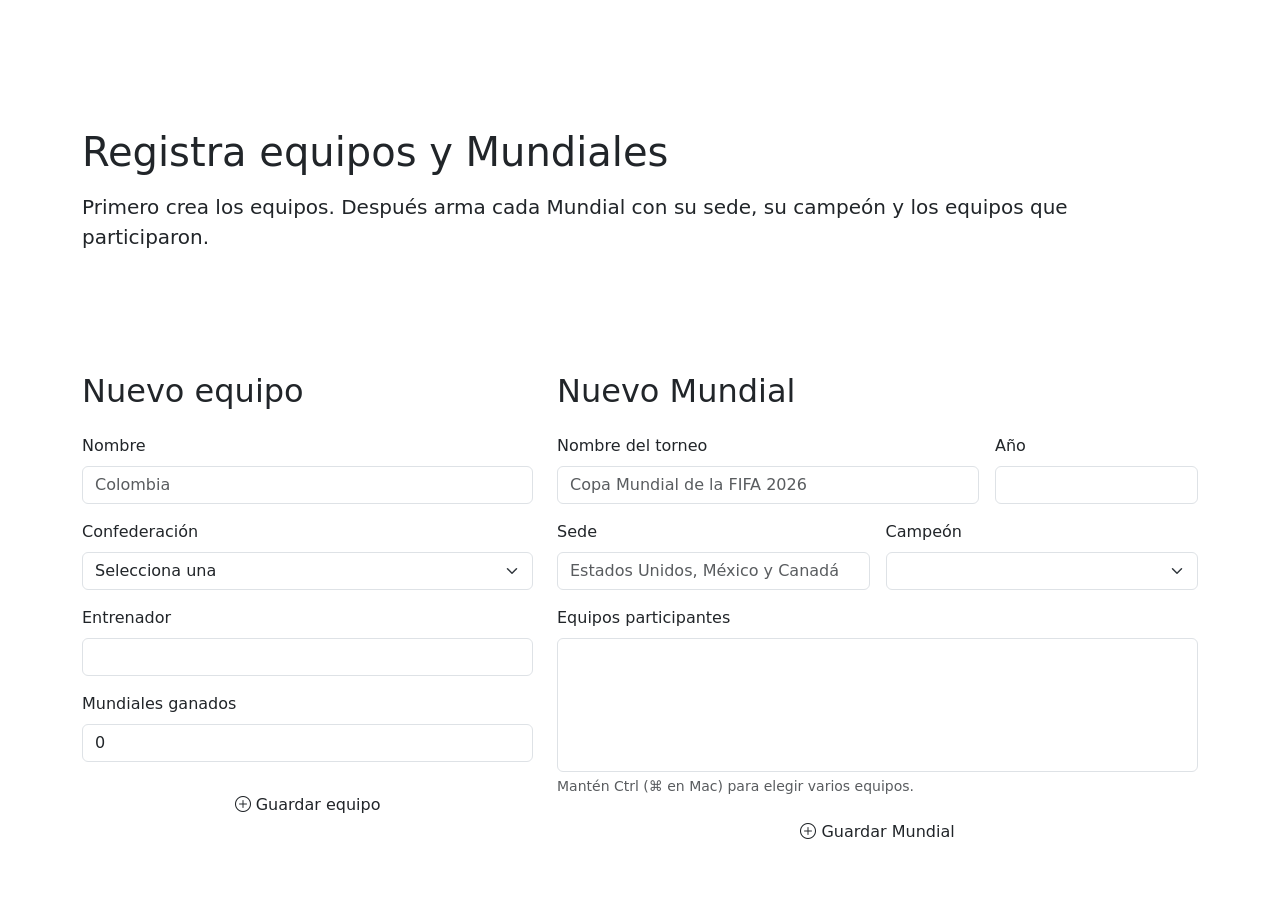
<file: target/classes/templates/index.html>
<!DOCTYPE html>
<html lang="es" xmlns:th="http://www.thymeleaf.org">
<head>
<meta charset="UTF-8">
<meta name="viewport" content="width=device-width, initial-scale=1">
<link href="https://cdn.jsdelivr.net/npm/bootstrap@5.3.3/dist/css/bootstrap.min.css" rel="stylesheet">
<link href="https://cdn.jsdelivr.net/npm/bootstrap-icons@1.11.3/font/bootstrap-icons.min.css" rel="stylesheet">
<link href="https://fonts.googleapis.com/css2?family=Barlow:wght@400;500;600&family=Barlow+Condensed:wght@600;700&display=swap" rel="stylesheet">
<link rel="stylesheet" th:href="@{/css/style.css}">
<title>Registrar - Mundial</title>
</head>
<body>
<nav class="navbar navbar-expand-lg navbar-dark sticky-top">
  <div class="container">
    <a class="navbar-brand" th:href="@{/}"><i class="bi bi-trophy-fill"></i> Mundial</a>
    <button class="navbar-toggler" type="button" data-bs-toggle="collapse" data-bs-target="#menu" aria-controls="menu" aria-expanded="false" aria-label="Abrir menú">
      <span class="navbar-toggler-icon"></span>
    </button>
    <div class="collapse navbar-collapse" id="menu">
      <ul class="navbar-nav ms-auto">
        <li class="nav-item"><a class="nav-link active" aria-current="page" th:href="@{/}"><i class="bi bi-pencil-square"></i> Registrar</a></li>
        <li class="nav-item"><a class="nav-link" th:href="@{/listar}"><i class="bi bi-table"></i> Listado</a></li>
      </ul>
    </div>
  </div>
</nav>

<header class="pitch py-5">
  <div class="container py-lg-4">
    <h1 class="mb-3">Registra equipos y Mundiales</h1>
    <p class="fs-5 mb-0">Primero crea los equipos. Después arma cada Mundial con su sede, su campeón y los equipos que participaron.</p>
  </div>
</header>

<main class="container my-5">
  <div class="row g-4">
    <div class="col-lg-5">
      <section class="panel h-100">
        <h2 class="mb-4">Nuevo equipo</h2>
        <form id="formEquipo">
          <div class="mb-3">
            <label class="form-label" for="eNombre">Nombre</label>
            <input id="eNombre" name="nombre" class="form-control" required maxlength="60" placeholder="Colombia">
          </div>
          <div class="mb-3">
            <label class="form-label" for="eConf">Confederación</label>
            <select id="eConf" name="confederacion" class="form-select" required>
              <option value="" selected disabled>Selecciona una</option>
              <option>CONMEBOL</option><option>UEFA</option><option>CONCACAF</option>
              <option>CAF</option><option>AFC</option><option>OFC</option>
            </select>
          </div>
          <div class="mb-3">
            <label class="form-label" for="eEntrenador">Entrenador</label>
            <input id="eEntrenador" name="entrenador" class="form-control" maxlength="60">
          </div>
          <div class="mb-4">
            <label class="form-label" for="eTitulos">Mundiales ganados</label>
            <input id="eTitulos" name="titulos" type="number" min="0" value="0" class="form-control">
          </div>
          <button class="btn btn-turf w-100" type="submit"><i class="bi bi-plus-circle"></i> Guardar equipo</button>
        </form>
      </section>
    </div>

    <div class="col-lg-7">
      <section class="panel h-100">
        <h2 class="mb-4">Nuevo Mundial</h2>
        <form id="formMundial">
          <div class="row g-3">
            <div class="col-md-8">
              <label class="form-label" for="mNombre">Nombre del torneo</label>
              <input id="mNombre" name="nombre" class="form-control" required maxlength="80" placeholder="Copa Mundial de la FIFA 2026">
            </div>
            <div class="col-md-4">
              <label class="form-label" for="mAnio">Año</label>
              <input id="mAnio" name="anio" type="number" min="1930" max="2100" class="form-control" required>
            </div>
            <div class="col-md-6">
              <label class="form-label" for="mSede">Sede</label>
              <input id="mSede" name="sede" class="form-control" required maxlength="80" placeholder="Estados Unidos, México y Canadá">
            </div>
            <div class="col-md-6">
              <label class="form-label" for="mCampeon">Campeón</label>
              <select id="mCampeon" class="form-select"></select>
            </div>
            <div class="col-12">
              <label class="form-label" for="mEquipos">Equipos participantes</label>
              <select id="mEquipos" class="form-select" multiple size="6"></select>
              <div class="form-text">Mantén Ctrl (⌘ en Mac) para elegir varios equipos.</div>
            </div>
            <div class="col-12">
              <button class="btn btn-turf w-100" type="submit"><i class="bi bi-plus-circle"></i> Guardar Mundial</button>
            </div>
          </div>
        </form>
      </section>
    </div>
  </div>
</main>

<div class="toast-container position-fixed bottom-0 end-0 p-3" id="avisos"></div>
<script src="https://cdn.jsdelivr.net/npm/bootstrap@5.3.3/dist/js/bootstrap.bundle.min.js"></script>
<script th:src="@{/js/app.js}"></script>
</body>
</html>
</file>
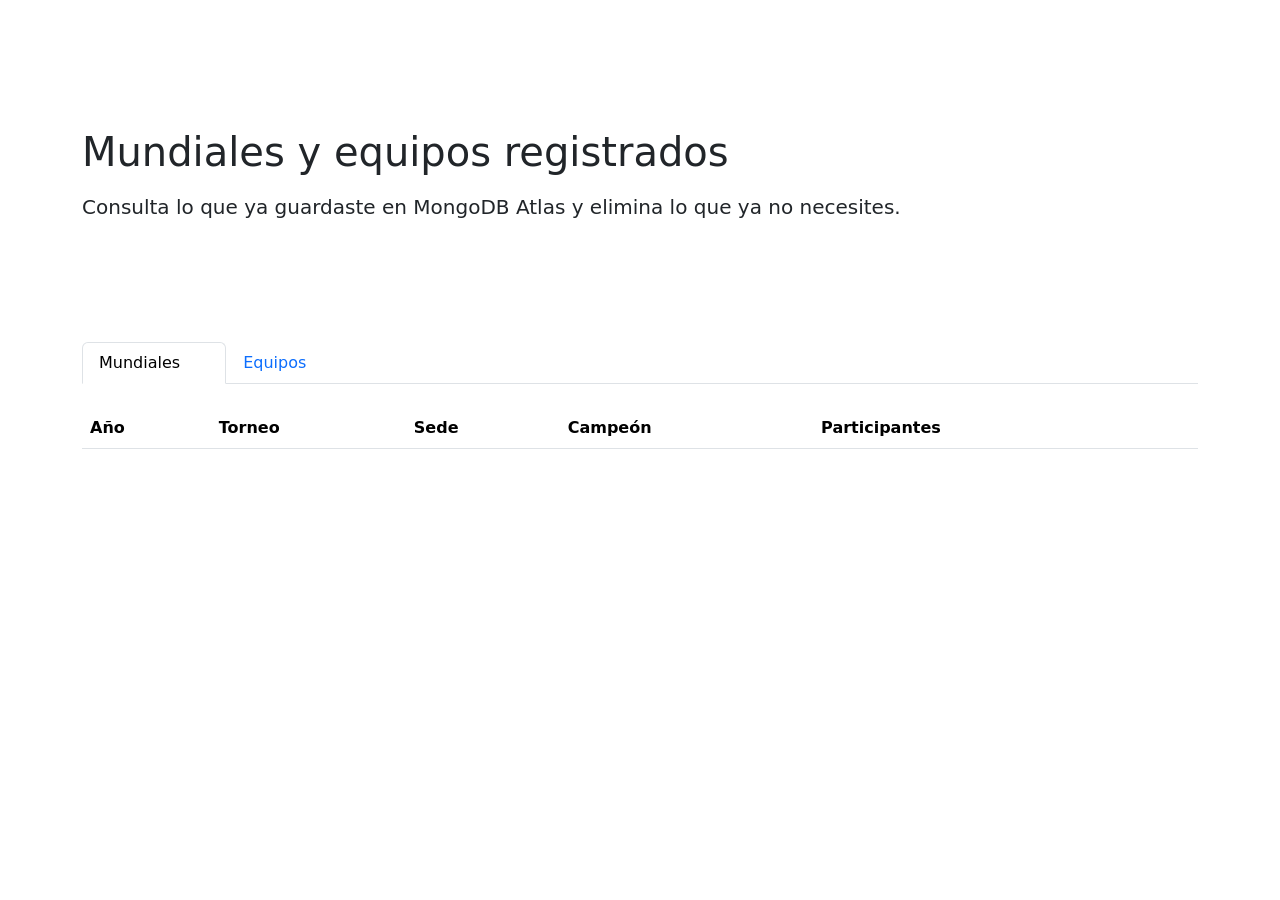
<file: target/classes/templates/listar.html>
<!DOCTYPE html>
<html lang="es" xmlns:th="http://www.thymeleaf.org">
<head>
<meta charset="UTF-8">
<meta name="viewport" content="width=device-width, initial-scale=1">
<link href="https://cdn.jsdelivr.net/npm/bootstrap@5.3.3/dist/css/bootstrap.min.css" rel="stylesheet">
<link href="https://cdn.jsdelivr.net/npm/bootstrap-icons@1.11.3/font/bootstrap-icons.min.css" rel="stylesheet">
<link href="https://fonts.googleapis.com/css2?family=Barlow:wght@400;500;600&family=Barlow+Condensed:wght@600;700&display=swap" rel="stylesheet">
<link rel="stylesheet" th:href="@{/css/style.css}">
<title>Listado - Mundial</title>
</head>
<body>
<nav class="navbar navbar-expand-lg navbar-dark sticky-top">
  <div class="container">
    <a class="navbar-brand" th:href="@{/}"><i class="bi bi-trophy-fill"></i> Mundial</a>
    <button class="navbar-toggler" type="button" data-bs-toggle="collapse" data-bs-target="#menu" aria-controls="menu" aria-expanded="false" aria-label="Abrir menú">
      <span class="navbar-toggler-icon"></span>
    </button>
    <div class="collapse navbar-collapse" id="menu">
      <ul class="navbar-nav ms-auto">
        <li class="nav-item"><a class="nav-link" th:href="@{/}"><i class="bi bi-pencil-square"></i> Registrar</a></li>
        <li class="nav-item"><a class="nav-link active" aria-current="page" th:href="@{/listar}"><i class="bi bi-table"></i> Listado</a></li>
      </ul>
    </div>
  </div>
</nav>

<header class="pitch py-5">
  <div class="container py-lg-4">
    <h1 class="mb-3">Mundiales y equipos registrados</h1>
    <p class="fs-5 mb-0">Consulta lo que ya guardaste en MongoDB Atlas y elimina lo que ya no necesites.</p>
  </div>
</header>

<main class="container my-5">
  <ul class="nav nav-tabs mb-4" role="tablist">
    <li class="nav-item" role="presentation">
      <button class="nav-link active" data-bs-toggle="tab" data-bs-target="#tabM" type="button" role="tab">Mundiales <span class="badge badge-team" id="cntM">0</span></button>
    </li>
    <li class="nav-item" role="presentation">
      <button class="nav-link" data-bs-toggle="tab" data-bs-target="#tabE" type="button" role="tab">Equipos <span class="badge badge-team" id="cntE">0</span></button>
    </li>
  </ul>

  <div class="tab-content">
    <div class="tab-pane fade show active" id="tabM" role="tabpanel">
      <div class="panel p-0 table-responsive">
        <table class="table table-hover align-middle mb-0">
          <thead><tr><th>Año</th><th>Torneo</th><th>Sede</th><th>Campeón</th><th>Participantes</th><th></th></tr></thead>
          <tbody id="tablaMundiales"></tbody>
        </table>
      </div>
    </div>
    <div class="tab-pane fade" id="tabE" role="tabpanel">
      <div class="panel p-0 table-responsive">
        <table class="table table-hover align-middle mb-0">
          <thead><tr><th>Equipo</th><th>Confederación</th><th>Entrenador</th><th>Mundiales ganados</th><th></th></tr></thead>
          <tbody id="tablaEquipos"></tbody>
        </table>
      </div>
    </div>
  </div>
</main>

<div class="toast-container position-fixed bottom-0 end-0 p-3" id="avisos"></div>
<script src="https://cdn.jsdelivr.net/npm/bootstrap@5.3.3/dist/js/bootstrap.bundle.min.js"></script>
<script th:src="@{/js/app.js}"></script>
</body>
</html>
</file>
